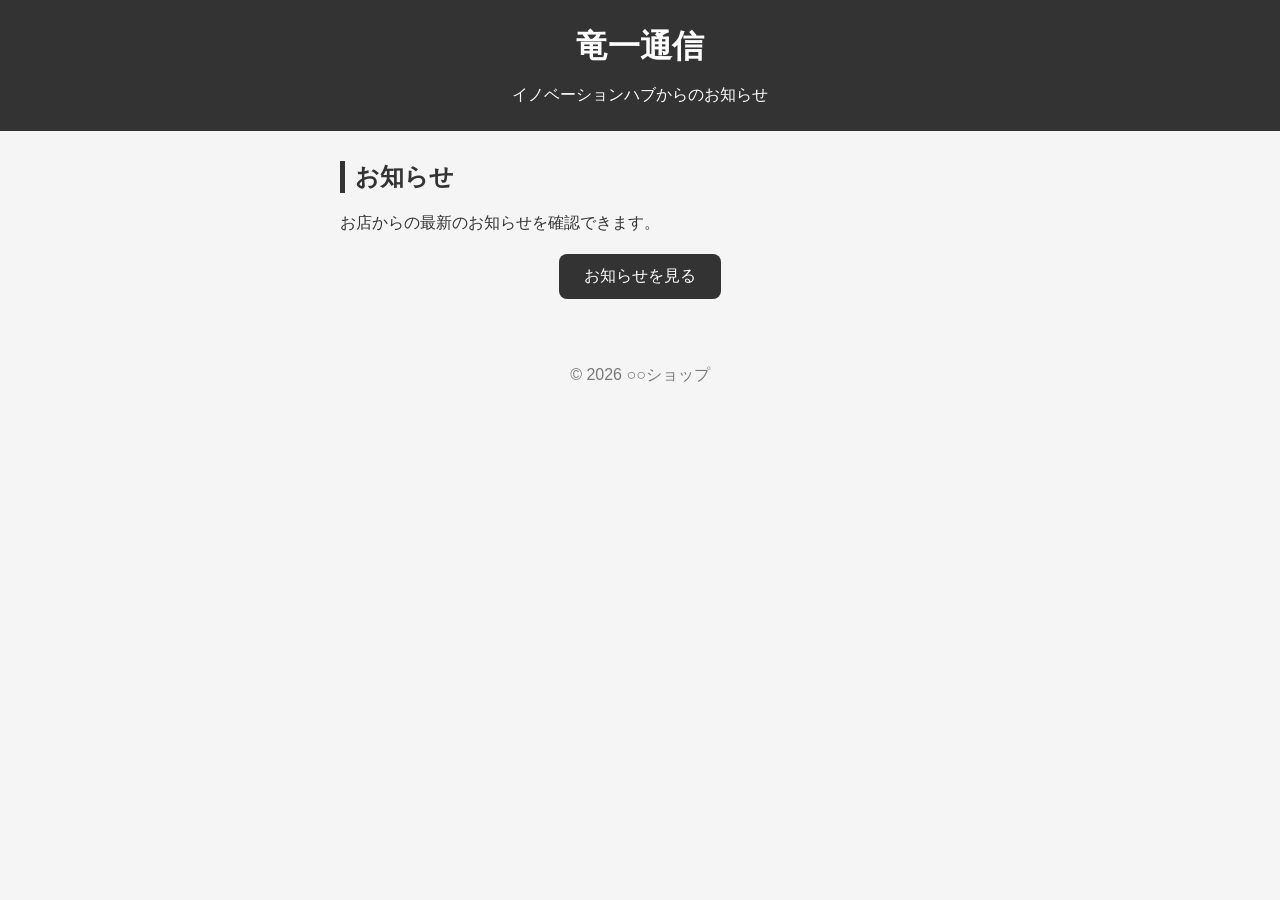
<file: index.html>
<!DOCTYPE html>
<html lang="ja">

<head>

  <meta charset="UTF-8">

  <meta
    name="viewport"
    content="width=device-width, initial-scale=1.0"
  >

  <title>○○ショップ</title>

  <link rel="stylesheet" href="style.css">

</head>


<body>

  <header>

    <h1>竜一通信</h1>

    <p>イノベーションハブからのお知らせ</p>

  </header>


  <main>

    <h2>お知らせ</h2>

    <p>
      お店からの最新のお知らせを確認できます。
    </p>


    <button
      onclick="location.href='user.html'"
    >
      お知らせを見る
    </button>

  </main>


  <footer>

    <p>© 2026 ○○ショップ</p>

  </footer>

</body>

</html>
</file>
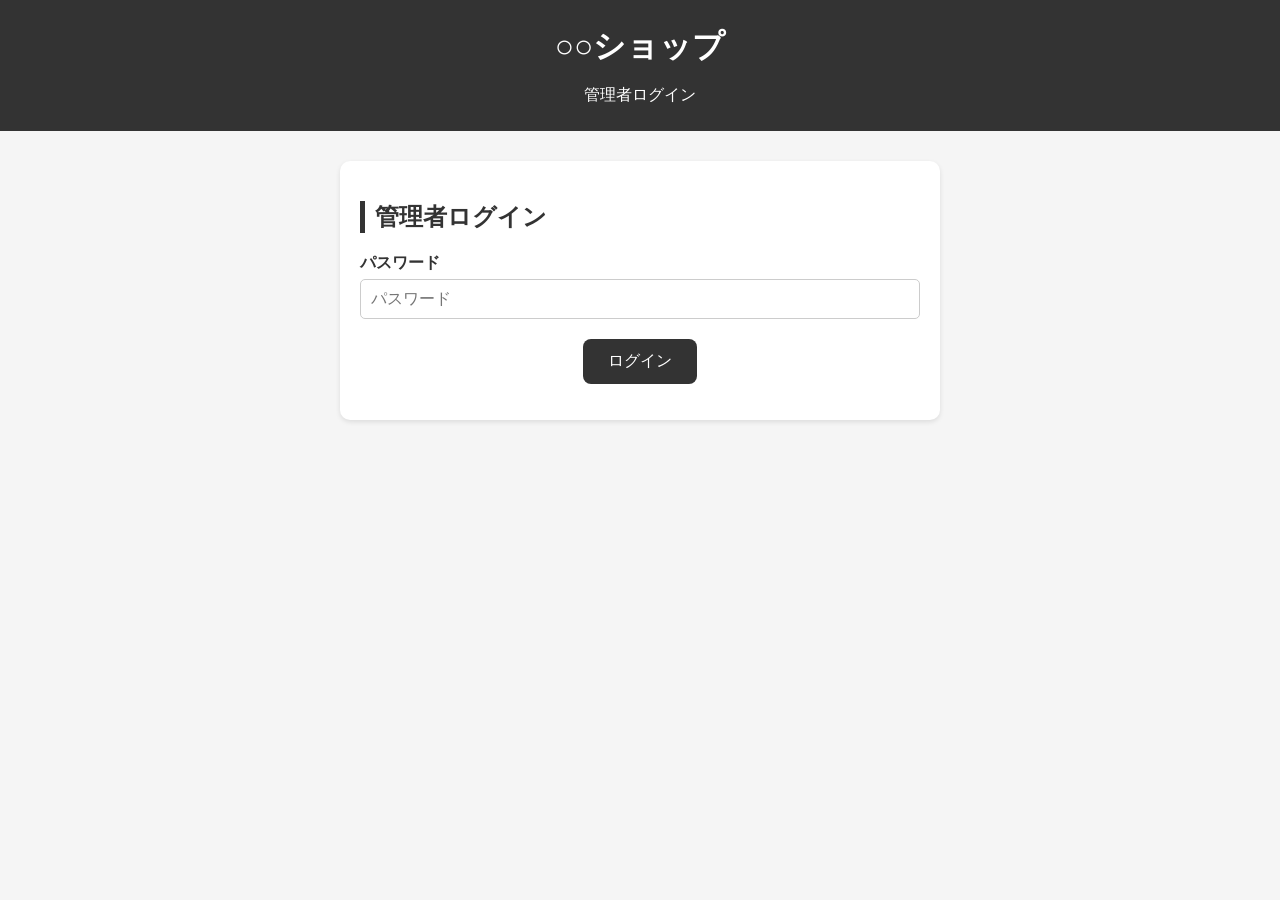
<file: login.html>
<!DOCTYPE html>
<html lang="ja">

<head>

  <meta charset="UTF-8">

  <meta
    name="viewport"
    content="width=device-width, initial-scale=1.0"
  >

  <title>管理者ログイン</title>

  <link rel="stylesheet" href="style.css">

</head>


<body>

  <header>

    <h1>○○ショップ</h1>

    <p>管理者ログイン</p>

  </header>


  <main>

    <section class="admin">

      <h2>管理者ログイン</h2>


      <label for="password">
        パスワード
      </label>


      <input
        type="password"
        id="password"
        placeholder="パスワード"
      >


      <button id="loginButton">
        ログイン
      </button>


      <p id="message"></p>

    </section>

  </main>


  <script>

    const loginButton =
      document.getElementById(
        "loginButton"
      );


    const message =
      document.getElementById(
        "message"
      );


    loginButton.addEventListener(
      "click",
      function() {

        const password =
          document.getElementById(
            "password"
          ).value;


        if (password === "tankyulogin") {

          location.href =
            "admin.html";

        } else {

          message.textContent =
            "パスワードが違います。";

        }

      }
    );

  </script>

</body>

</html>
</file>
<file: style.css>
body {
  margin: 0;
  font-family: Arial, sans-serif;
  background-color: #f5f5f5;
  color: #333;
}


header {
  background-color: #333;
  color: white;
  text-align: center;
  padding: 25px;
}


header h1 {
  margin: 0;
}


header p {
  margin-bottom: 0;
}


main {
  max-width: 600px;
  margin: 30px auto;
  padding: 0 20px;
}


section {
  margin-bottom: 40px;
}


h2 {
  border-left: 5px solid #333;
  padding-left: 10px;
}


.notice {
  background-color: white;
  padding: 20px;
  margin-bottom: 15px;
  border-radius: 10px;
  box-shadow:
    0 2px 5px rgba(0, 0, 0, 0.1);
}


.notice h3 {
  margin-top: 5px;
}


.date {
  font-size: 14px;
  color: #777;
}


.admin {
  background-color: white;
  padding: 20px;
  border-radius: 10px;
  box-shadow:
    0 2px 5px rgba(0, 0, 0, 0.1);
}


label {
  display: block;
  margin-top: 15px;
  margin-bottom: 5px;
  font-weight: bold;
}


input,
textarea {
  width: 100%;
  box-sizing: border-box;
  padding: 10px;
  border: 1px solid #ccc;
  border-radius: 5px;
  font-size: 16px;
}


textarea {
  height: 120px;
  resize: vertical;
}


button {
  display: block;
  margin: 20px auto 10px;
  padding: 12px 25px;
  border: none;
  border-radius: 8px;
  background-color: #333;
  color: white;
  font-size: 16px;
  cursor: pointer;
}


button:hover {
  opacity: 0.8;
}


#message {
  text-align: center;
  font-weight: bold;
}


footer {
  text-align: center;
  padding: 20px;
  color: #777;
}


.deleteButton {
  background-color: #c62828;
  margin-top: 15px;
}


.deleteButton:hover {
  opacity: 0.8;
}
</file>
